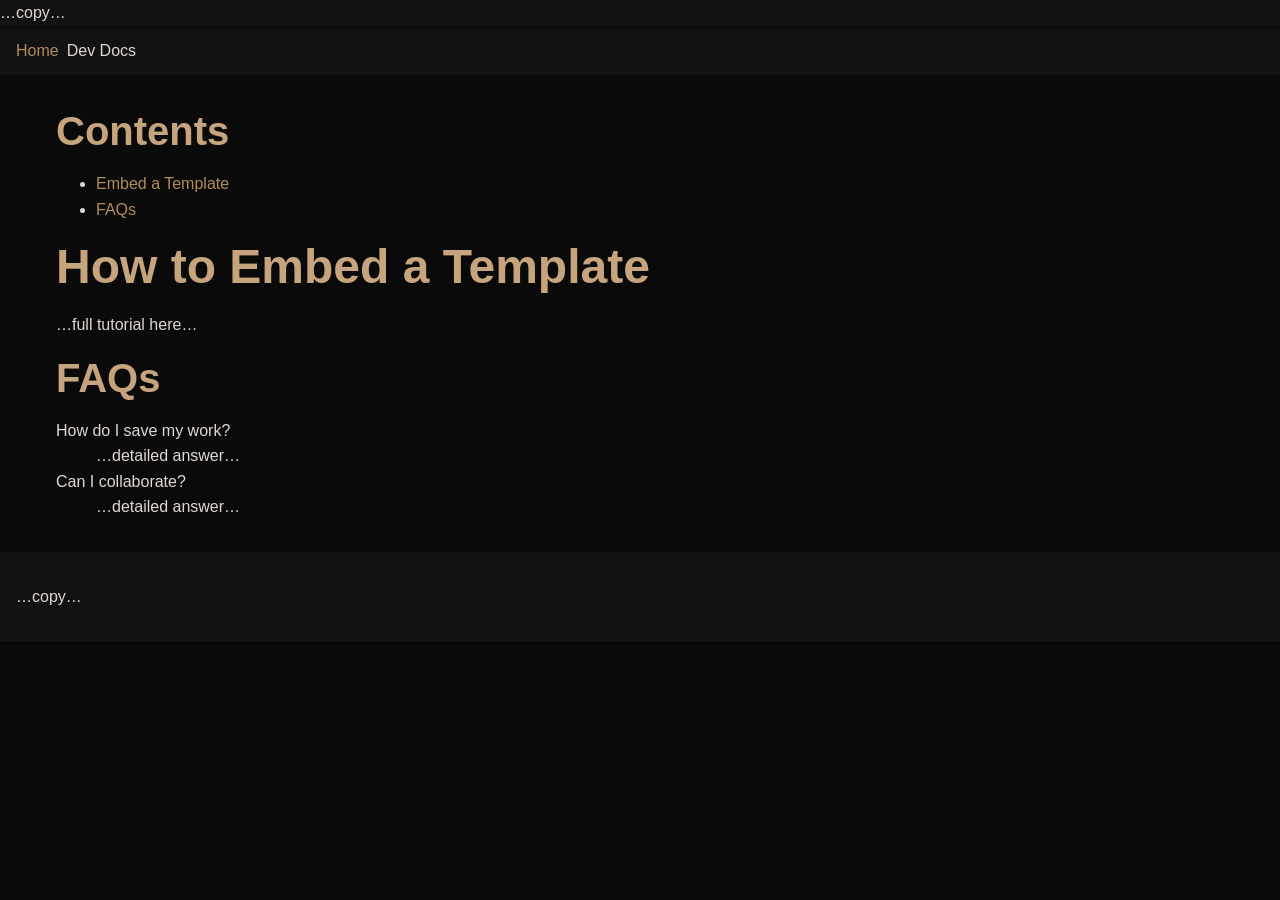
<file: docs.html>
<!DOCTYPE html>
<html lang="en-GB" class="light-theme">
<head>
  <meta charset="UTF-8"><meta http-equiv="X-UA-Compatible" content="IE=edge"><meta name="viewport" content="width=device-width, initial-scale=1.0">
  <title>Developer Documentation – Online Code Viewer How-To Guides & FAQs</title>
  <meta name="description" content="Official documentation for Online Code Viewer: in-depth tutorials, HowTo guides, keyboard shortcuts, and FAQs for our HTML/CSS/JS editor."/>
  <meta name="keywords" content="Online Code Viewer docs, HTML tutorial, CSS guide, JS HowTo, editor FAQ"/>
  <link rel="canonical" href="https://www.onlinecodeviewer.com/docs.html"/><meta name="theme-color" content="#1e88e5"/>
  <link rel="alternate" hreflang="en-GB" href="https://www.onlinecodeviewer.com/docs.html"/>
  <meta property="og:title" content="Developer Documentation – Online Code Viewer"/><meta property="og:description" content="In-depth tutorials, HowTo guides & FAQs for the Online Code Viewer editor."/><meta property="og:image" content="https://www.onlinecodeviewer.com/assets/images/docs-og.png"/><meta name="twitter:card" content="summary_large_image"/>

  <script type="application/ld+json">
  {
    "@context":"https://schema.org","@graph":[
      {"@type":"WebPage","url":"https://www.onlinecodeviewer.com/docs.html","name":"Developer Documentation","isPartOf":{"@id":"https://www.onlinecodeviewer.com/"},"breadcrumb":{"@id":"#breadcrumb"}},
      {"@type":"BreadcrumbList","itemListElement":[{"@type":"ListItem","position":1,"name":"Home","item":"https://www.onlinecodeviewer.com/"},{"@type":"ListItem","position":2,"name":"Dev Docs","item":"https://www.onlinecodeviewer.com/docs.html"}]},
      {"@type":"HowTo","name":"Embed a Template","description":"Load any template from the library into the editor with one click.","step":[{"@type":"HowToStep","position":1,"name":"Open Templates Library","url":"https://www.onlinecodeviewer.com/templates.html"},{"@type":"HowToStep","position":2,"name":"Click 'Load into Editor'"},{"@type":"HowToStep","position":3,"name":"Edit & preview your code"}]},
      {"@type":"FAQPage","mainEntity":[{"@type":"Question","name":"How do I save my work?","acceptedAnswer":{"@type":"Answer","text":"Use File→Save or Ctrl+S to download a ZIP."}},{"@type":"Question","name":"Can I collaborate?","acceptedAnswer":{"@type":"Answer","text":"Generate a real-time link via Share menu."}}]}
    ]
  }
  </script>

  <link rel="preconnect" href="https://cdn.jsdelivr.net" crossorigin><link rel="preload" href="assets/style.css" as="style"><link rel="stylesheet" href="assets/style.css">
  <script defer src="assets/script.js"></script>
</head>
<body>
  <header class="site-header">…copy…</header>
  <nav class="breadcrumb" id="breadcrumb"><ol><li><a href="index.html">Home</a></li><li aria-current="page">Dev Docs</li></ol></nav>
  <main class="container docs-main">
    <aside class="docs-sidebar"><h2>Contents</h2><ul><li><a href="#howto-embed">Embed a Template</a></li><li><a href="#faq">FAQs</a></li></ul></aside>
    <section class="docs-content">
      <article id="howto-embed"><h1>How to Embed a Template</h1><p>…full tutorial here…</p></article>
      <article id="faq"><h2>FAQs</h2><dl><dt>How do I save my work?</dt><dd>…detailed answer…</dd><dt>Can I collaborate?</dt><dd>…detailed answer…</dd></dl></article>
    </section>
  </main>
  <footer class="site-footer">…copy…</footer>
</body>
</html>
</file>
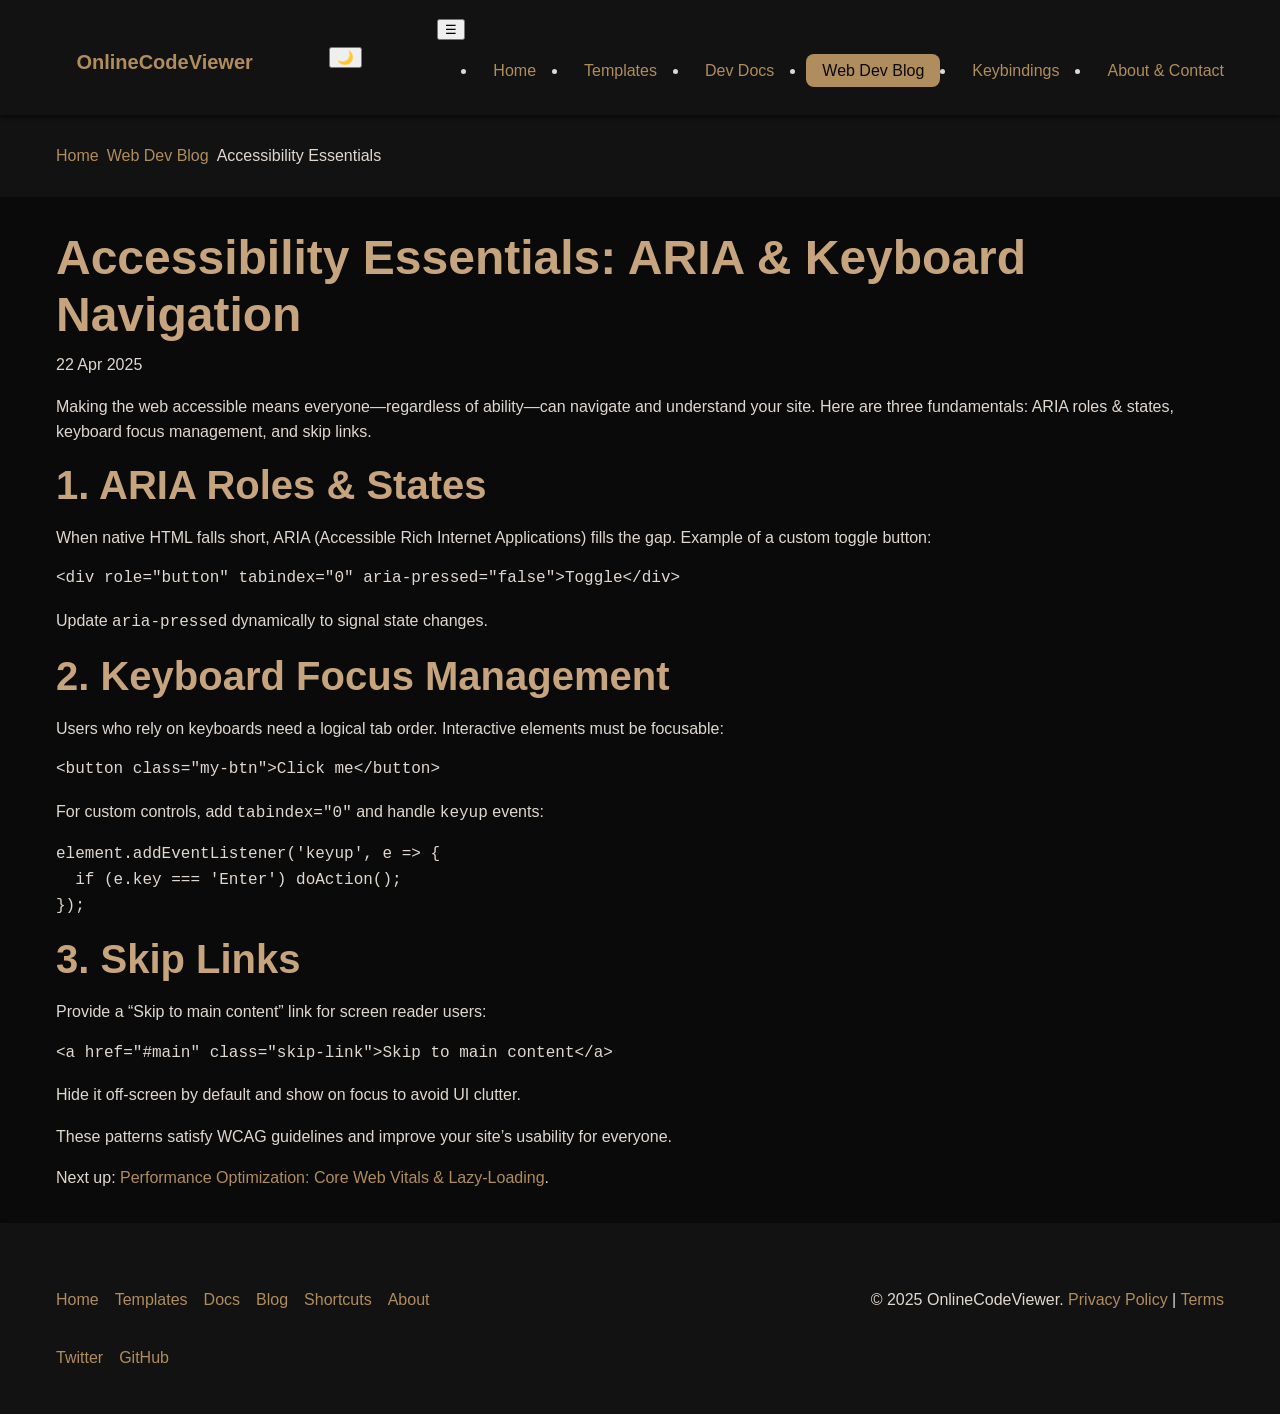
<file: blog/accessibility-essentials.html>
<!DOCTYPE html>
<html lang="en-GB" class="light-theme">
<head>
  <meta charset="UTF-8"><meta http-equiv="X-UA-Compatible" content="IE=edge"><meta name="viewport" content="width=device-width, initial-scale=1.0">

  <!-- SEO Meta -->
  <title>Accessibility Essentials: ARIA & Keyboard Navigation | Online Code Viewer Blog</title>
  <meta name="description" content="Learn to enhance web accessibility using ARIA roles, states, and keyboard navigation best practices." />
  <meta name="keywords" content="web accessibility, ARIA roles, keyboard navigation, WCAG, screen readers" />
  <link rel="canonical" href="https://www.onlinecodeviewer.com/blog/accessibility-essentials.html" />
  <meta name="theme-color" content="#1e88e5" />

  <!-- OpenGraph / Twitter -->
  <meta property="og:title" content="Accessibility Essentials: ARIA & Keyboard Navigation" />
  <meta property="og:description" content="Enhance your site’s accessibility with ARIA roles, states, and keyboard navigation techniques." />
  <meta property="og:image" content="https://www.onlinecodeviewer.com/assets/images/accessibility-og.png" />
  <meta property="og:url" content="https://www.onlinecodeviewer.com/blog/accessibility-essentials.html" />
  <meta name="twitter:card" content="summary_large_image" />

  <!-- JSON-LD Article -->
  <script type="application/ld+json">
  {
    "@context":"https://schema.org",
    "@type":"Article",
    "headline":"Accessibility Essentials: ARIA & Keyboard Navigation",
    "author":{"@type":"Person","name":"OnlineCodeViewer Team"},
    "datePublished":"2025-04-22",
    "dateModified":"2025-04-22",
    "image":"https://www.onlinecodeviewer.com/assets/images/accessibility-og.png",
    "publisher":{"@type":"Organization","name":"OnlineCodeViewer","logo":{"@type":"ImageObject","url":"https://www.onlinecodeviewer.com/assets/images/logo.svg"}},
    "mainEntityOfPage":"https://www.onlinecodeviewer.com/blog/accessibility-essentials.html"
  }
  </script>

  <link rel="preload" href="../assets/style.css" as="style" />
  <link rel="stylesheet" href="../assets/style.css" />
</head>
<body>
  <header class="site-header" role="banner">
    <div class="container header-inner">
      <a href="../index.html" class="logo" aria-label="OnlineCodeViewer Home">
        <svg width="32" height="32" viewBox="0 0 64 64" aria-hidden="true"><path d="..."/></svg>
        <span>OnlineCodeViewer</span>
      </a>
      <button class="theme-toggle" aria-label="Toggle Dark Mode">🌙</button>
      <nav class="site-nav" role="navigation">
        <button class="nav-toggle" aria-label="Toggle menu">☰</button>
        <ul class="nav-list">
          <li><a href="../index.html">Home</a></li>
          <li><a href="../templates.html">Templates</a></li>
          <li><a href="../docs.html">Dev Docs</a></li>
          <li><a href="blog.html" class="active">Web Dev Blog</a></li>
          <li><a href="../shortcuts.html">Keybindings</a></li>
          <li><a href="../about.html">About & Contact</a></li>
        </ul>
      </nav>
    </div>
  </header>

  <nav class="breadcrumb" aria-label="Breadcrumb">
    <div class="container">
      <ol>
        <li><a href="../index.html">Home</a></li>
        <li><a href="blog.html">Web Dev Blog</a></li>
        <li aria-current="page">Accessibility Essentials</li>
      </ol>
    </div>
  </nav>

  <main class="container post-main">
    <article>
      <h1>Accessibility Essentials: ARIA & Keyboard Navigation</h1>
      <time datetime="2025-04-22">22 Apr 2025</time>

      <p>Making the web accessible means everyone—regardless of ability—can navigate and understand your site. Here are three fundamentals: ARIA roles & states, keyboard focus management, and skip links.</p>

      <h2>1. ARIA Roles & States</h2>
      <p>When native HTML falls short, ARIA (Accessible Rich Internet Applications) fills the gap. Example of a custom toggle button:</p>
      <pre><code>&lt;div role="button" tabindex="0" aria-pressed="false"&gt;Toggle&lt;/div&gt;</code></pre>
      <p>Update <code>aria-pressed</code> dynamically to signal state changes.</p>

      <h2>2. Keyboard Focus Management</h2>
      <p>Users who rely on keyboards need a logical tab order. Interactive elements must be focusable:</p>
      <pre><code>&lt;button class="my-btn"&gt;Click me&lt;/button&gt;</code></pre>
      <p>For custom controls, add <code>tabindex="0"</code> and handle <code>keyup</code> events:</p>
      <pre><code>element.addEventListener('keyup', e => {
  if (e.key === 'Enter') doAction();
});</code></pre>

      <h2>3. Skip Links</h2>
      <p>Provide a “Skip to main content” link for screen reader users:</p>
      <pre><code>&lt;a href="#main" class="skip-link"&gt;Skip to main content&lt;/a&gt;</code></pre>
      <p>Hide it off-screen by default and show on focus to avoid UI clutter.</p>

      <p>These patterns satisfy WCAG guidelines and improve your site’s usability for everyone.</p>

      <p>Next up: <a href="performance-optimization.html">Performance Optimization: Core Web Vitals & Lazy-Loading</a>.</p>
    </article>
  </main>

  <footer class="site-footer" role="contentinfo">
    <div class="container footer-inner">
      <nav class="footer-sitemap">
        <ul>
          <li><a href="../index.html">Home</a></li>
          <li><a href="../templates.html">Templates</a></li>
          <li><a href="../docs.html">Docs</a></li>
          <li><a href="blog.html">Blog</a></li>
          <li><a href="../shortcuts.html">Shortcuts</a></li>
          <li><a href="../about.html">About</a></li>
        </ul>
      </nav>
      <p>&copy; 2025 OnlineCodeViewer. <a href="#">Privacy Policy</a> | <a href="#">Terms</a></p>
      <ul class="social-links">
        <li><a href="https://twitter.com/OnlineCodeViewer" rel="me">Twitter</a></li>
        <li><a href="https://github.com/OnlineCodeViewer" rel="me">GitHub</a></li>
      </ul>
    </div>
  </footer>
</body>
</html>
</file>
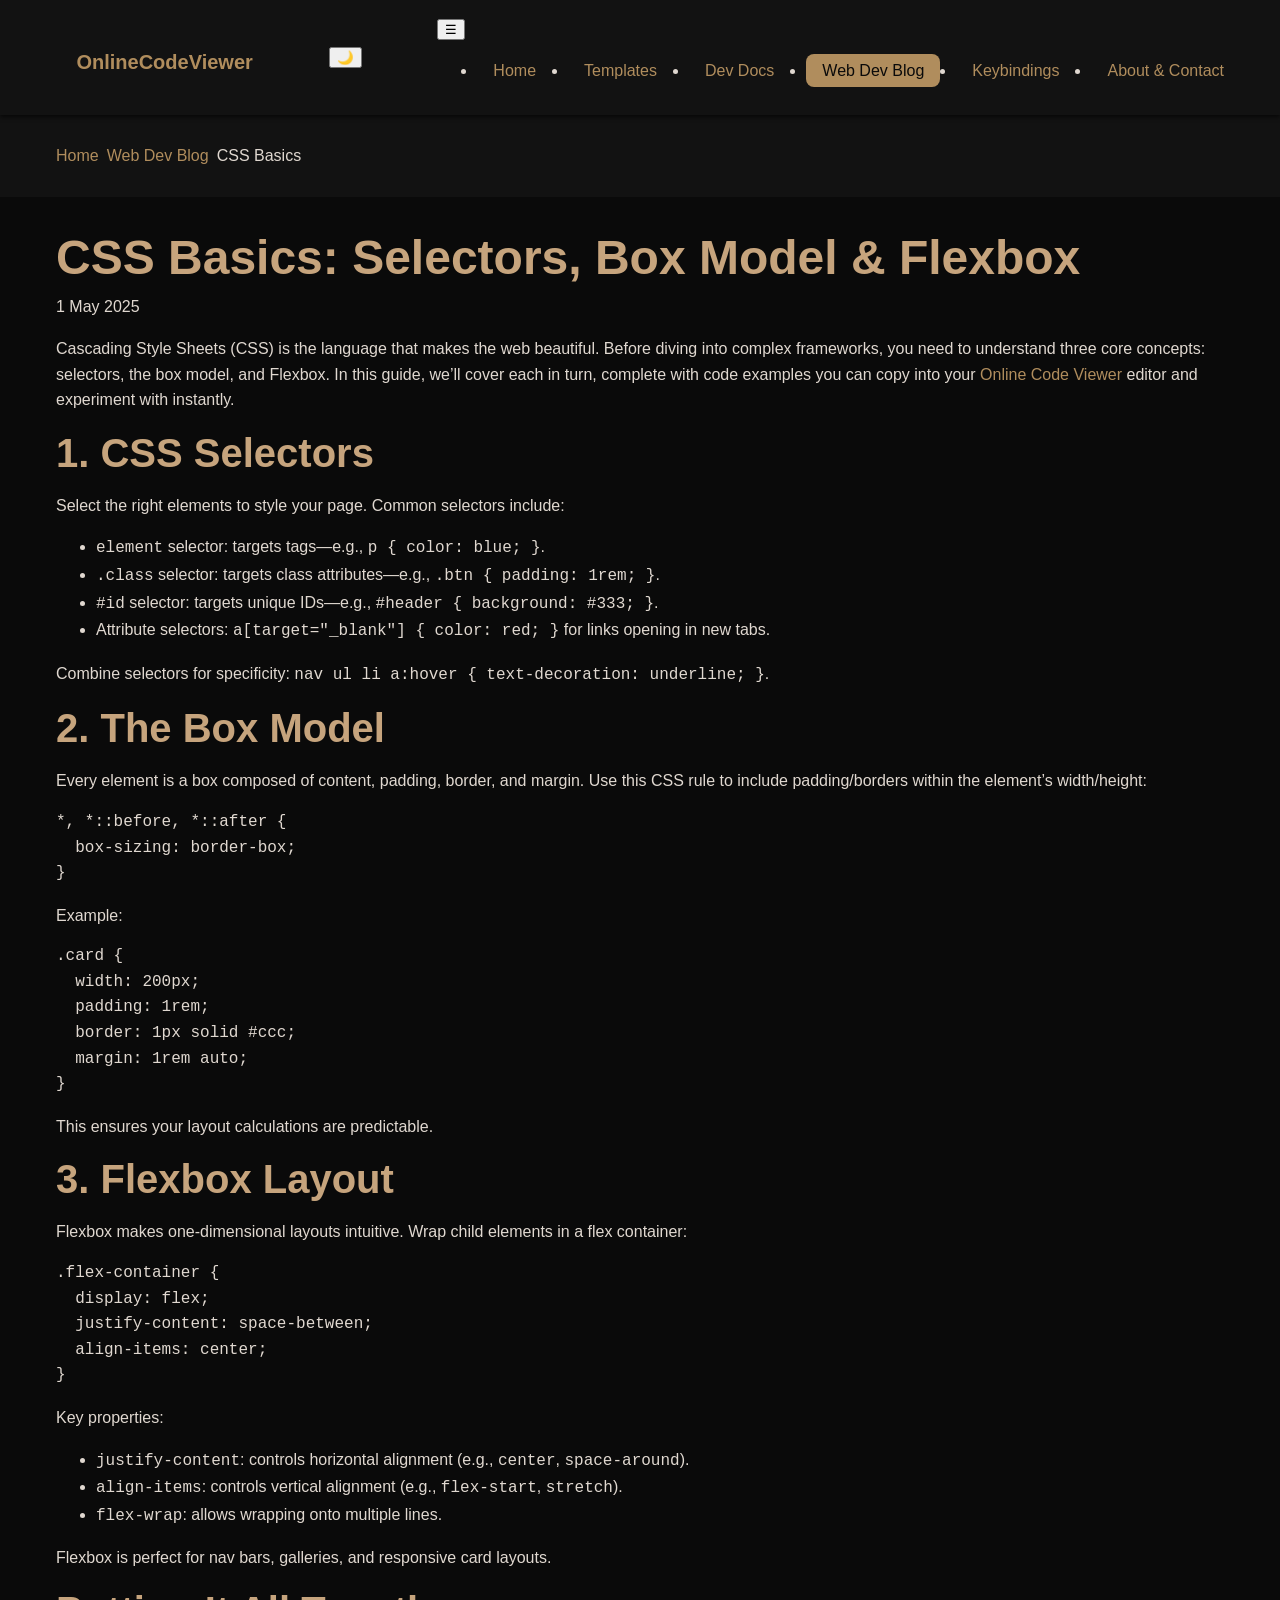
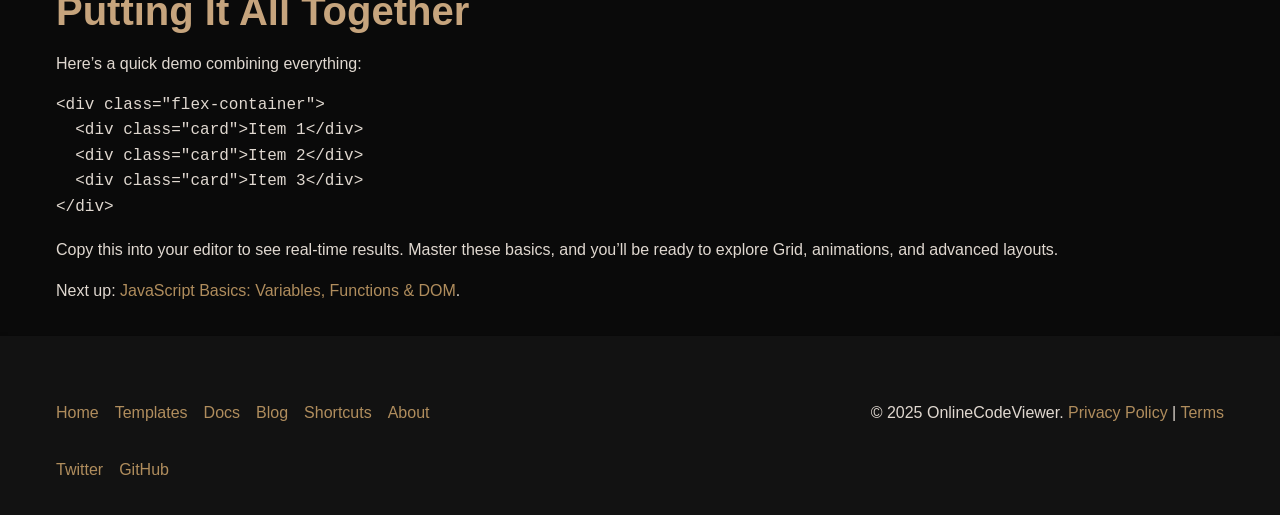
<file: blog/css-basics.html>
<!DOCTYPE html>
<html lang="en-GB" class="light-theme">
<head>
  <meta charset="UTF-8">
  <meta http-equiv="X-UA-Compatible" content="IE=edge">
  <meta name="viewport" content="width=device-width, initial-scale=1.0">

  <!-- SEO Meta -->
  <title>CSS Basics: Selectors, Box Model & Flexbox | Online Code Viewer Blog</title>
  <meta name="description" content="Learn CSS selectors, the box model, and responsive Flexbox layouts in this comprehensive beginner’s guide." />
  <meta name="keywords" content="CSS basics, CSS selectors, box model, Flexbox, responsive design" />
  <link rel="canonical" href="https://www.onlinecodeviewer.com/blog/css-basics.html" />
  <meta name="theme-color" content="#1e88e5" />

  <!-- OpenGraph / Twitter -->
  <meta property="og:title" content="CSS Basics: Selectors, Box Model & Flexbox" />
  <meta property="og:description" content="Learn CSS selectors, the box model, and responsive Flexbox layouts in this comprehensive beginner’s guide." />
  <meta property="og:image" content="https://www.onlinecodeviewer.com/assets/images/css-basics-og.png" />
  <meta property="og:url" content="https://www.onlinecodeviewer.com/blog/css-basics.html" />
  <meta name="twitter:card" content="summary_large_image" />

  <!-- JSON-LD Article -->
  <script type="application/ld+json">
  {
    "@context": "https://schema.org",
    "@type": "Article",
    "headline": "CSS Basics: Selectors, Box Model & Flexbox",
    "author": { "@type": "Person", "name": "OnlineCodeViewer Team" },
    "datePublished": "2025-05-01",
    "dateModified": "2025-05-01",
    "image": "https://www.onlinecodeviewer.com/assets/images/css-basics-og.png",
    "publisher": {
      "@type": "Organization",
      "name": "OnlineCodeViewer",
      "logo": { "@type": "ImageObject", "url": "https://www.onlinecodeviewer.com/assets/images/logo.svg" }
    },
    "mainEntityOfPage": "https://www.onlinecodeviewer.com/blog/css-basics.html"
  }
  </script>

  <!-- Styles -->
  <link rel="preload" href="../assets/style.css" as="style">
  <link rel="stylesheet" href="../assets/style.css">
</head>
<body>
  <!-- Header -->
  <header class="site-header" role="banner">
    <div class="container header-inner">
      <a href="../index.html" class="logo" aria-label="OnlineCodeViewer Home">
        <svg width="32" height="32" viewBox="0 0 64 64" aria-hidden="true"><path d="..."/></svg>
        <span>OnlineCodeViewer</span>
      </a>
      <button class="theme-toggle" aria-label="Toggle Dark Mode">🌙</button>
      <nav class="site-nav" role="navigation">
        <button class="nav-toggle" aria-label="Toggle menu">☰</button>
        <ul class="nav-list">
          <li><a href="../index.html">Home</a></li>
          <li><a href="../templates.html">Templates</a></li>
          <li><a href="../docs.html">Dev Docs</a></li>
          <li><a href="blog.html" class="active">Web Dev Blog</a></li>
          <li><a href="../shortcuts.html">Keybindings</a></li>
          <li><a href="../about.html">About & Contact</a></li>
        </ul>
      </nav>
    </div>
  </header>

  <!-- Breadcrumb -->
  <nav class="breadcrumb" aria-label="Breadcrumb">
    <div class="container">
      <ol>
        <li><a href="../index.html">Home</a></li>
        <li><a href="blog.html">Web Dev Blog</a></li>
        <li aria-current="page">CSS Basics</li>
      </ol>
    </div>
  </nav>

  <!-- Article Content -->
  <main class="container post-main">
    <article>
      <h1>CSS Basics: Selectors, Box Model & Flexbox</h1>
      <time datetime="2025-05-01">1 May 2025</time>

      <p>Cascading Style Sheets (CSS) is the language that makes the web beautiful. Before diving into complex frameworks, you need to understand three core concepts: selectors, the box model, and Flexbox. In this guide, we’ll cover each in turn, complete with code examples you can copy into your <a href="../index.html">Online Code Viewer</a> editor and experiment with instantly.</p>

      <h2>1. CSS Selectors</h2>
      <p>Select the right elements to style your page. Common selectors include:</p>
      <ul>
        <li><code>element</code> selector: targets tags—e.g., <code>p { color: blue; }</code>.</li>
        <li><code>.class</code> selector: targets class attributes—e.g., <code>.btn { padding: 1rem; }</code>.</li>
        <li><code>#id</code> selector: targets unique IDs—e.g., <code>#header { background: #333; }</code>.</li>
        <li>Attribute selectors: <code>a[target="_blank"] { color: red; }</code> for links opening in new tabs.</li>
      </ul>
      <p>Combine selectors for specificity: <code>nav ul li a:hover { text-decoration: underline; }</code>.</p>

      <h2>2. The Box Model</h2>
      <p>Every element is a box composed of content, padding, border, and margin. Use this CSS rule to include padding/borders within the element’s width/height:</p>
      <pre><code>*, *::before, *::after {
  box-sizing: border-box;
}
</code></pre>
      <p>Example:</p>
      <pre><code>.card {
  width: 200px;
  padding: 1rem;
  border: 1px solid #ccc;
  margin: 1rem auto;
}
</code></pre>
      <p>This ensures your layout calculations are predictable.</p>

      <h2>3. Flexbox Layout</h2>
      <p>Flexbox makes one-dimensional layouts intuitive. Wrap child elements in a flex container:</p>
      <pre><code>.flex-container {
  display: flex;
  justify-content: space-between;
  align-items: center;
}
</code></pre>
      <p>Key properties:</p>
      <ul>
        <li><code>justify-content</code>: controls horizontal alignment (e.g., <code>center</code>, <code>space-around</code>).</li>
        <li><code>align-items</code>: controls vertical alignment (e.g., <code>flex-start</code>, <code>stretch</code>).</li>
        <li><code>flex-wrap</code>: allows wrapping onto multiple lines.</li>
      </ul>
      <p>Flexbox is perfect for nav bars, galleries, and responsive card layouts.</p>

      <h2>Putting It All Together</h2>
      <p>Here’s a quick demo combining everything:</p>
      <pre><code>&lt;div class="flex-container"&gt;
  &lt;div class="card"&gt;Item 1&lt;/div&gt;
  &lt;div class="card"&gt;Item 2&lt;/div&gt;
  &lt;div class="card"&gt;Item 3&lt;/div&gt;
&lt;/div&gt;
</code></pre>
      <p>Copy this into your editor to see real-time results. Master these basics, and you’ll be ready to explore Grid, animations, and advanced layouts.</p>

      <p>Next up: <a href="js-basics.html">JavaScript Basics: Variables, Functions & DOM</a>.</p>
    </article>
  </main>

  <!-- Footer -->
  <footer class="site-footer" role="contentinfo">
    <div class="container footer-inner">
      <nav class="footer-sitemap">
        <ul>
          <li><a href="../index.html">Home</a></li>
          <li><a href="../templates.html">Templates</a></li>
          <li><a href="../docs.html">Docs</a></li>
          <li><a href="blog.html">Blog</a></li>
          <li><a href="../shortcuts.html">Shortcuts</a></li>
          <li><a href="../about.html">About</a></li>
        </ul>
      </nav>
      <p>&copy; 2025 OnlineCodeViewer. <a href="#">Privacy Policy</a> | <a href="#">Terms</a></p>
      <ul class="social-links">
        <li><a href="https://twitter.com/OnlineCodeViewer" rel="me">Twitter</a></li>
        <li><a href="https://github.com/OnlineCodeViewer" rel="me">GitHub</a></li>
      </ul>
    </div>
  </footer>
</body>
</html>
</file>
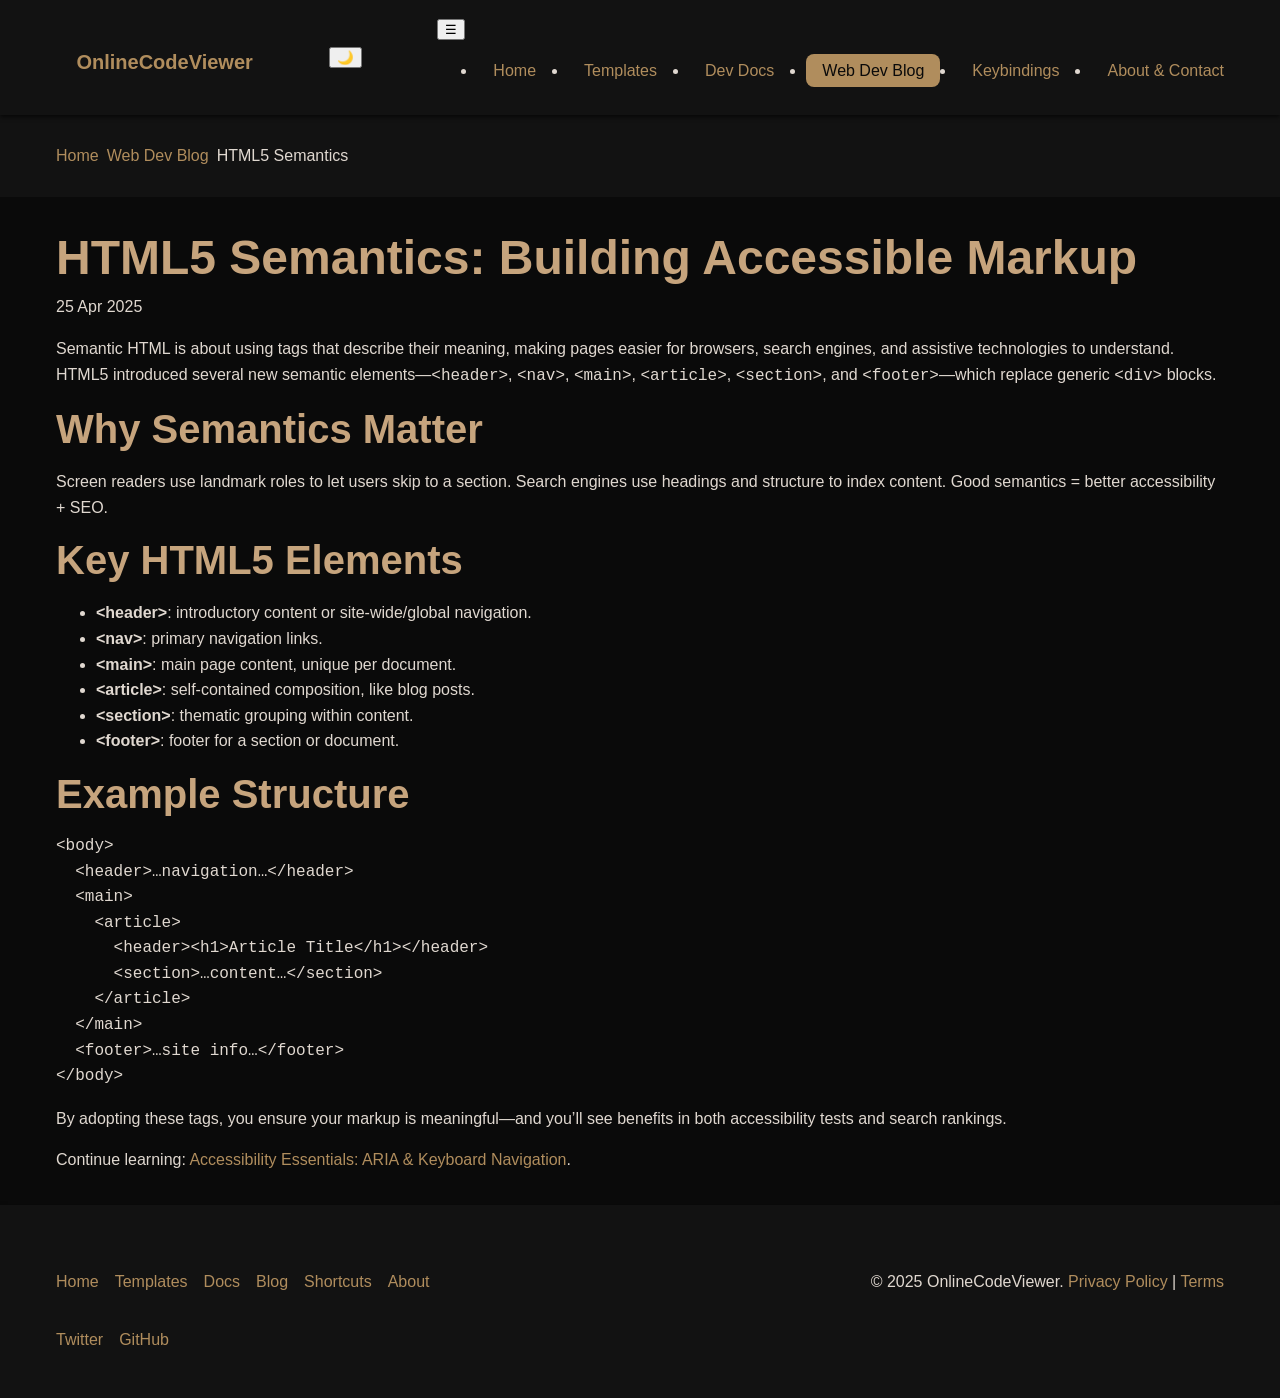
<file: blog/html5-semantics.html>
<!DOCTYPE html>
<html lang="en-GB" class="light-theme">
<head>
  <meta charset="UTF-8"><meta http-equiv="X-UA-Compatible" content="IE=edge"><meta name="viewport" content="width=device-width, initial-scale=1.0">

  <!-- SEO Meta -->
  <title>HTML5 Semantics: Building Accessible Markup | Online Code Viewer Blog</title>
  <meta name="description" content="Discover how to use HTML5 semantic elements (<header>, <nav>, <article>, etc.) to create accessible and SEO-friendly pages." />
  <meta name="keywords" content="HTML5 semantics, accessible HTML, SEO, header, nav, article" />
  <link rel="canonical" href="https://www.onlinecodeviewer.com/blog/html5-semantics.html" />
  <meta name="theme-color" content="#1e88e5" />

  <!-- OpenGraph / Twitter -->
  <meta property="og:title" content="HTML5 Semantics: Building Accessible Markup" />
  <meta property="og:description" content="Use HTML5 semantic tags to improve accessibility and SEO of your web pages." />
  <meta property="og:image" content="https://www.onlinecodeviewer.com/assets/images/html5-semantics-og.png" />
  <meta property="og:url" content="https://www.onlinecodeviewer.com/blog/html5-semantics.html" />
  <meta name="twitter:card" content="summary_large_image" />

  <!-- JSON-LD Article -->
  <script type="application/ld+json">
  {
    "@context":"https://schema.org",
    "@type":"Article",
    "headline":"HTML5 Semantics: Building Accessible Markup",
    "author":{"@type":"Person","name":"OnlineCodeViewer Team"},
    "datePublished":"2025-04-25",
    "dateModified":"2025-04-25",
    "image":"https://www.onlinecodeviewer.com/assets/images/html5-semantics-og.png",
    "publisher":{"@type":"Organization","name":"OnlineCodeViewer","logo":{"@type":"ImageObject","url":"https://www.onlinecodeviewer.com/assets/images/logo.svg"}},
    "mainEntityOfPage":"https://www.onlinecodeviewer.com/blog/html5-semantics.html"
  }
  </script>

  <link rel="preload" href="../assets/style.css" as="style" />
  <link rel="stylesheet" href="../assets/style.css" />
</head>
<body>
  <header class="site-header" role="banner">
    <div class="container header-inner">
      <a href="../index.html" class="logo" aria-label="OnlineCodeViewer Home">
        <svg width="32" height="32" viewBox="0 0 64 64" aria-hidden="true"><path d="..."/></svg>
        <span>OnlineCodeViewer</span>
      </a>
      <button class="theme-toggle" aria-label="Toggle Dark Mode">🌙</button>
      <nav class="site-nav" role="navigation">
        <button class="nav-toggle" aria-label="Toggle menu">☰</button>
        <ul class="nav-list">
          <li><a href="../index.html">Home</a></li>
          <li><a href="../templates.html">Templates</a></li>
          <li><a href="../docs.html">Dev Docs</a></li>
          <li><a href="blog.html" class="active">Web Dev Blog</a></li>
          <li><a href="../shortcuts.html">Keybindings</a></li>
          <li><a href="../about.html">About & Contact</a></li>
        </ul>
      </nav>
    </div>
  </header>

  <nav class="breadcrumb" aria-label="Breadcrumb">
    <div class="container">
      <ol>
        <li><a href="../index.html">Home</a></li>
        <li><a href="blog.html">Web Dev Blog</a></li>
        <li aria-current="page">HTML5 Semantics</li>
      </ol>
    </div>
  </nav>

  <main class="container post-main">
    <article>
      <h1>HTML5 Semantics: Building Accessible Markup</h1>
      <time datetime="2025-04-25">25 Apr 2025</time>

      <p>Semantic HTML is about using tags that describe their meaning, making pages easier for browsers, search engines, and assistive technologies to understand. HTML5 introduced several new semantic elements—<code>&lt;header&gt;</code>, <code>&lt;nav&gt;</code>, <code>&lt;main&gt;</code>, <code>&lt;article&gt;</code>, <code>&lt;section&gt;</code>, and <code>&lt;footer&gt;</code>—which replace generic <code>&lt;div&gt;</code> blocks.</p>

      <h2>Why Semantics Matter</h2>
      <p>Screen readers use landmark roles to let users skip to a section. Search engines use headings and structure to index content. Good semantics = better accessibility + SEO.</p>

      <h2>Key HTML5 Elements</h2>
      <ul>
        <li><strong>&lt;header&gt;</strong>: introductory content or site-wide/global navigation.</li>
        <li><strong>&lt;nav&gt;</strong>: primary navigation links.</li>
        <li><strong>&lt;main&gt;</strong>: main page content, unique per document.</li>
        <li><strong>&lt;article&gt;</strong>: self-contained composition, like blog posts.</li>
        <li><strong>&lt;section&gt;</strong>: thematic grouping within content.</li>
        <li><strong>&lt;footer&gt;</strong>: footer for a section or document.</li>
      </ul>

      <h2>Example Structure</h2>
      <pre><code>&lt;body&gt;
  &lt;header&gt;…navigation…&lt;/header&gt;
  &lt;main&gt;
    &lt;article&gt;
      &lt;header&gt;&lt;h1&gt;Article Title&lt;/h1&gt;&lt;/header&gt;
      &lt;section&gt;…content…&lt;/section&gt;
    &lt;/article&gt;
  &lt;/main&gt;
  &lt;footer&gt;…site info…&lt;/footer&gt;
&lt;/body&gt;
</code></pre>

      <p>By adopting these tags, you ensure your markup is meaningful—and you’ll see benefits in both accessibility tests and search rankings.</p>

      <p>Continue learning: <a href="accessibility-essentials.html">Accessibility Essentials: ARIA & Keyboard Navigation</a>.</p>
    </article>
  </main>

  <footer class="site-footer" role="contentinfo">
    <div class="container footer-inner">
      <nav class="footer-sitemap">
        <ul>
          <li><a href="../index.html">Home</a></li>
          <li><a href="../templates.html">Templates</a></li>
          <li><a href="../docs.html">Docs</a></li>
          <li><a href="blog.html">Blog</a></li>
          <li><a href="../shortcuts.html">Shortcuts</a></li>
          <li><a href="../about.html">About</a></li>
        </ul>
      </nav>
      <p>&copy; 2025 OnlineCodeViewer. <a href="#">Privacy Policy</a> | <a href="#">Terms</a></p>
      <ul class="social-links">
        <li><a href="https://twitter.com/OnlineCodeViewer" rel="me">Twitter</a></li>
        <li><a href="https://github.com/OnlineCodeViewer" rel="me">GitHub</a></li>
      </ul>
    </div>
  </footer>
</body>
</html>
</file>
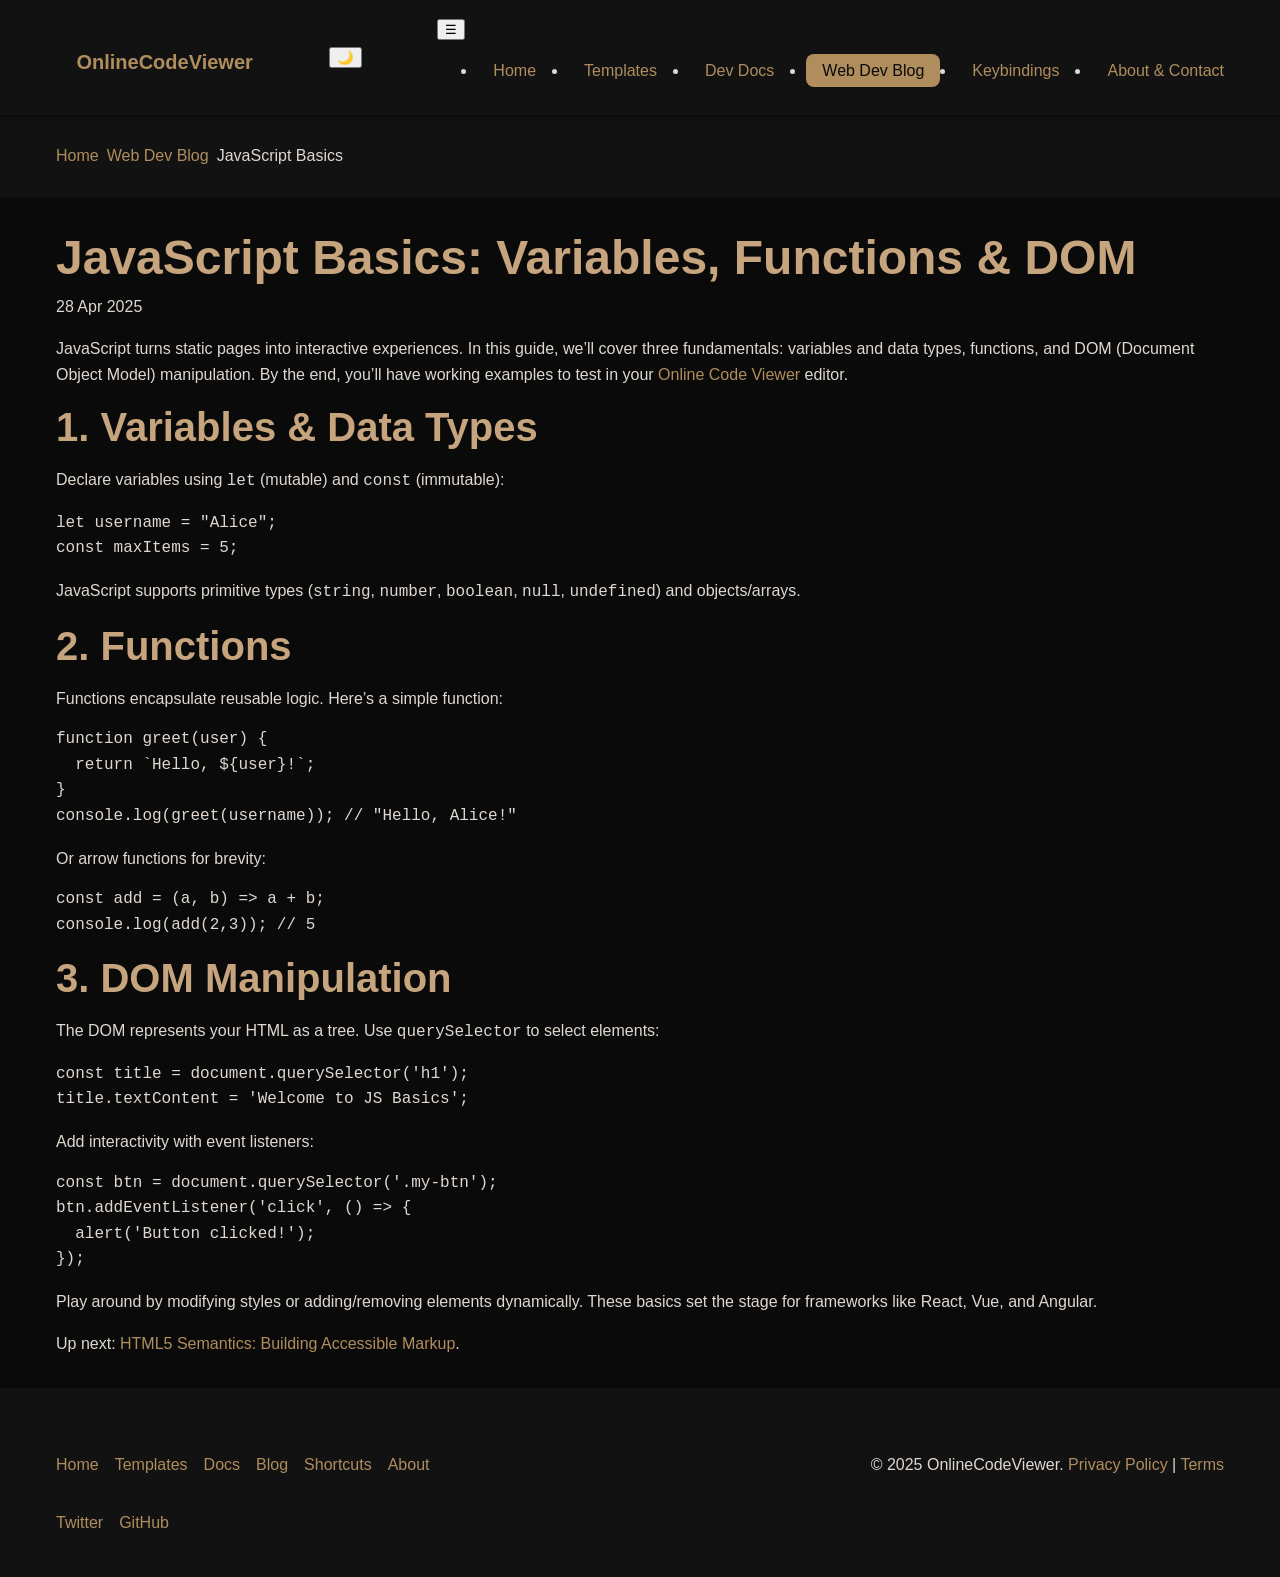
<file: blog/js-basics.html>
<!DOCTYPE html>
<html lang="en-GB" class="light-theme">
<head>
  <meta charset="UTF-8">
  <meta http-equiv="X-UA-Compatible" content="IE=edge">
  <meta name="viewport" content="width=device-width, initial-scale=1.0">

  <!-- SEO Meta -->
  <title>JavaScript Basics: Variables, Functions & DOM | Online Code Viewer Blog</title>
  <meta name="description" content="Start coding with JavaScript: understand variables, functions, and DOM manipulation in this beginner-friendly guide." />
  <meta name="keywords" content="JavaScript basics, variables, functions, DOM, beginner JS tutorial" />
  <link rel="canonical" href="https://www.onlinecodeviewer.com/blog/js-basics.html" />
  <meta name="theme-color" content="#1e88e5" />

  <!-- OpenGraph / Twitter -->
  <meta property="og:title" content="JavaScript Basics: Variables, Functions & DOM" />
  <meta property="og:description" content="Learn JavaScript fundamentals: variables, functions, and how to manipulate the DOM." />
  <meta property="og:image" content="https://www.onlinecodeviewer.com/assets/images/js-basics-og.png" />
  <meta property="og:url" content="https://www.onlinecodeviewer.com/blog/js-basics.html" />
  <meta name="twitter:card" content="summary_large_image" />

  <!-- JSON-LD Article -->
  <script type="application/ld+json">
  {
    "@context":"https://schema.org",
    "@type":"Article",
    "headline":"JavaScript Basics: Variables, Functions & DOM",
    "author":{"@type":"Person","name":"OnlineCodeViewer Team"},
    "datePublished":"2025-04-28",
    "dateModified":"2025-04-28",
    "image":"https://www.onlinecodeviewer.com/assets/images/js-basics-og.png",
    "publisher":{"@type":"Organization","name":"OnlineCodeViewer","logo":{"@type":"ImageObject","url":"https://www.onlinecodeviewer.com/assets/images/logo.svg"}},
    "mainEntityOfPage":"https://www.onlinecodeviewer.com/blog/js-basics.html"
  }
  </script>

  <link rel="preload" href="../assets/style.css" as="style">
  <link rel="stylesheet" href="../assets/style.css">
</head>
<body>
  <header class="site-header" role="banner">
    <div class="container header-inner">
      <a href="../index.html" class="logo" aria-label="OnlineCodeViewer Home">
        <svg width="32" height="32" viewBox="0 0 64 64" aria-hidden="true"><path d="..."/></svg>
        <span>OnlineCodeViewer</span>
      </a>
      <button class="theme-toggle" aria-label="Toggle Dark Mode">🌙</button>
      <nav class="site-nav" role="navigation">
        <button class="nav-toggle" aria-label="Toggle menu">☰</button>
        <ul class="nav-list">
          <li><a href="../index.html">Home</a></li>
          <li><a href="../templates.html">Templates</a></li>
          <li><a href="../docs.html">Dev Docs</a></li>
          <li><a href="blog.html" class="active">Web Dev Blog</a></li>
          <li><a href="../shortcuts.html">Keybindings</a></li>
          <li><a href="../about.html">About & Contact</a></li>
        </ul>
      </nav>
    </div>
  </header>

  <nav class="breadcrumb" aria-label="Breadcrumb">
    <div class="container">
      <ol>
        <li><a href="../index.html">Home</a></li>
        <li><a href="blog.html">Web Dev Blog</a></li>
        <li aria-current="page">JavaScript Basics</li>
      </ol>
    </div>
  </nav>

  <main class="container post-main">
    <article>
      <h1>JavaScript Basics: Variables, Functions & DOM</h1>
      <time datetime="2025-04-28">28 Apr 2025</time>

      <p>JavaScript turns static pages into interactive experiences. In this guide, we’ll cover three fundamentals: variables and data types, functions, and DOM (Document Object Model) manipulation. By the end, you’ll have working examples to test in your <a href="../index.html">Online Code Viewer</a> editor.</p>

      <h2>1. Variables & Data Types</h2>
      <p>Declare variables using <code>let</code> (mutable) and <code>const</code> (immutable):</p>
      <pre><code>let username = "Alice";
const maxItems = 5;
</code></pre>
      <p>JavaScript supports primitive types (<code>string</code>, <code>number</code>, <code>boolean</code>, <code>null</code>, <code>undefined</code>) and objects/arrays.</p>

      <h2>2. Functions</h2>
      <p>Functions encapsulate reusable logic. Here’s a simple function:</p>
      <pre><code>function greet(user) {
  return `Hello, ${user}!`;
}
console.log(greet(username)); // "Hello, Alice!"
</code></pre>
      <p>Or arrow functions for brevity:</p>
      <pre><code>const add = (a, b) => a + b;
console.log(add(2,3)); // 5
</code></pre>

      <h2>3. DOM Manipulation</h2>
      <p>The DOM represents your HTML as a tree. Use <code>querySelector</code> to select elements:</p>
      <pre><code>const title = document.querySelector('h1');
title.textContent = 'Welcome to JS Basics';
</code></pre>
      <p>Add interactivity with event listeners:</p>
      <pre><code>const btn = document.querySelector('.my-btn');
btn.addEventListener('click', () => {
  alert('Button clicked!');
});
</code></pre>

      <p>Play around by modifying styles or adding/removing elements dynamically. These basics set the stage for frameworks like React, Vue, and Angular.</p>

      <p>Up next: <a href="html5-semantics.html">HTML5 Semantics: Building Accessible Markup</a>.</p>
    </article>
  </main>

  <footer class="site-footer" role="contentinfo">
    <div class="container footer-inner">
      <nav class="footer-sitemap">
        <ul>
          <li><a href="../index.html">Home</a></li>
          <li><a href="../templates.html">Templates</a></li>
          <li><a href="../docs.html">Docs</a></li>
          <li><a href="blog.html">Blog</a></li>
          <li><a href="../shortcuts.html">Shortcuts</a></li>
          <li><a href="../about.html">About</a></li>
        </ul>
      </nav>
      <p>&copy; 2025 OnlineCodeViewer. <a href="#">Privacy Policy</a> | <a href="#">Terms</a></p>
      <ul class="social-links">
        <li><a href="https://twitter.com/OnlineCodeViewer" rel="me">Twitter</a></li>
        <li><a href="https://github.com/OnlineCodeViewer" rel="me">GitHub</a></li>
      </ul>
    </div>
  </footer>
</body>
</html>
</file>
<file: assets/style.css>
/* Black & Bronze Theme for OnlineCodeViewer */

:root {
  /* Colour Palette */
  --color-bg: #0a0a0a;           /* deep black background */
  --color-surface: #121212;      /* slightly lighter panels */
  --color-text: #e0d8d0;         /* soft bronze text */
  --color-accent: #b08d5d;       /* bronze accent */
  --color-accent-light: #c6a47d; /* lighter bronze */
  --color-border: #2a2a2a;       /* subtle borders */

  /* Typography */
  --font-heading: 'Segoe UI', sans-serif;
  --font-body: 'Roboto', sans-serif;
  --heading-size: 2rem;
  --body-size: 1rem;

  /* Spacing & Rounding */
  --radius: 0.5rem;
  --gap: 1rem;
  --transition: 0.3s ease;

  /* Shadows */
  --shadow-small: 0 2px 4px rgba(0,0,0,0.6);
  --shadow-medium: 0 4px 8px rgba(0,0,0,0.8);
}

*,
*::before,
*::after {
  box-sizing: border-box;
}

html {
  font-size: 16px;
  scroll-behavior: smooth;
}

body {
  margin: 0;
  background: var(--color-bg);
  color: var(--color-text);
  font-family: var(--font-body);
  font-size: var(--body-size);
  line-height: 1.6;
}

/* Containers */
.container {
  max-width: 1200px;
  margin: 0 auto;
  padding: var(--gap);
}

/* Headings */
h1, h2, h3, h4 {
  font-family: var(--font-heading);
  color: var(--color-accent-light);
  margin-top: var(--gap);
  margin-bottom: 0.5rem;
  line-height: 1.2;
}
h1 { font-size: calc(var(--heading-size) * 1.5); }
h2 { font-size: calc(var(--heading-size) * 1.25); }
h3 { font-size: var(--heading-size); }

/* Links */
a {
  color: var(--color-accent);
  text-decoration: none;
  transition: color var(--transition);
}
a:hover {
  color: var(--color-accent-light);
}

/* Header */
.site-header {
  background: var(--color-surface);
  box-shadow: var(--shadow-small);
  position: sticky;
  top: 0;
  z-index: 100;
}
.header-inner {
  display: flex;
  align-items: center;
  justify-content: space-between;
  padding: var(--gap) 0;
}
.logo span {
  font-size: 1.25rem;
  font-weight: bold;
  color: var(--color-accent);
}
.nav-list {
  display: flex;
  gap: var(--gap);
}
.nav-list a {
  padding: 0.5rem var(--gap);
  border-radius: var(--radius);
}
.nav-list a.active,
.nav-list a:hover {
  background: var(--color-accent);
  color: var(--color-bg);
}

/* Breadcrumb */
.breadcrumb {
  background: var(--color-surface);
  padding: 0.75rem var(--gap);
}
.breadcrumb ol {
  list-style: none;
  display: flex;
  gap: 0.5rem;
  margin: 0;
  padding: 0;
}
.breadcrumb a {
  color: var(--color-accent);
}

/* Hero */
.hero {
  text-align: center;
  padding: 4rem var(--gap);
  background: linear-gradient(135deg, #1b1b1b 0%, #0a0a0a 100%);
  box-shadow: var(--shadow-small);
}
.hero h1 {
  font-size: 3rem;
  color: var(--color-accent-light);
}
.hero p {
  margin-top: var(--gap);
  font-size: 1.125rem;
}

/* Buttons */
.btn {
  display: inline-block;
  padding: 0.75rem 1.5rem;
  border-radius: var(--radius);
  background: var(--color-accent);
  color: var(--color-bg);
  font-weight: bold;
  transition: opacity var(--transition);
}
.btn:hover {
  opacity: 0.85;
}

/* Editor + Toolbar */
.editor-container {
  display: grid;
  grid-template-columns: auto 1fr 1fr;
  gap: var(--gap);
  height: calc(100vh - 350px);
  padding: var(--gap);
}
.editor-toolbar {
  display: flex;
  flex-wrap: wrap;
  gap: var(--gap);
  background: var(--color-surface);
  padding: var(--gap);
  border-radius: var(--radius);
  box-shadow: var(--shadow-small);
}
.editor-toolbar button,
.editor-toolbar input,
.editor-toolbar textarea {
  background: var(--color-bg);
  color: var(--color-text);
  border: 1px solid var(--color-border);
  padding: 0.5rem;
  border-radius: var(--radius);
  font-family: inherit;
}
.pane {
  border: 1px solid var(--color-border);
  border-radius: var(--radius);
  overflow: hidden;
}

/* Modals & Panes */
.console-pane,
.perf-pane,
.modal {
  background: var(--color-surface);
  box-shadow: var(--shadow-medium);
  border-radius: var(--radius);
  padding: var(--gap);
}
.console-pane.open,
.perf-pane.open,
.modal.open {
  display: block;
}

/* Footer */
.site-footer {
  background: var(--color-surface);
  padding: 2rem var(--gap);
  box-shadow: var(--shadow-small);
}
.footer-inner {
  display: grid;
  grid-template-columns: 1fr auto;
  gap: var(--gap);
  align-items: center;
}
.footer-sitemap ul,
.social-links {
  display: flex;
  gap: var(--gap);
  list-style: none;
  margin: 0;
  padding: 0;
}
.social-links a {
  color: var(--color-accent);
}

/* Responsive */
@media (max-width: 768px) {
  .editor-container { grid-template-columns: 1fr; grid-template-rows: auto 1fr; }
  .nav-list { display: none; flex-direction: column; position: absolute; top: 100%; left: 0; width: 100%; background: var(--color-surface); }
  .nav-list.open { display: flex; }
}
</file>
